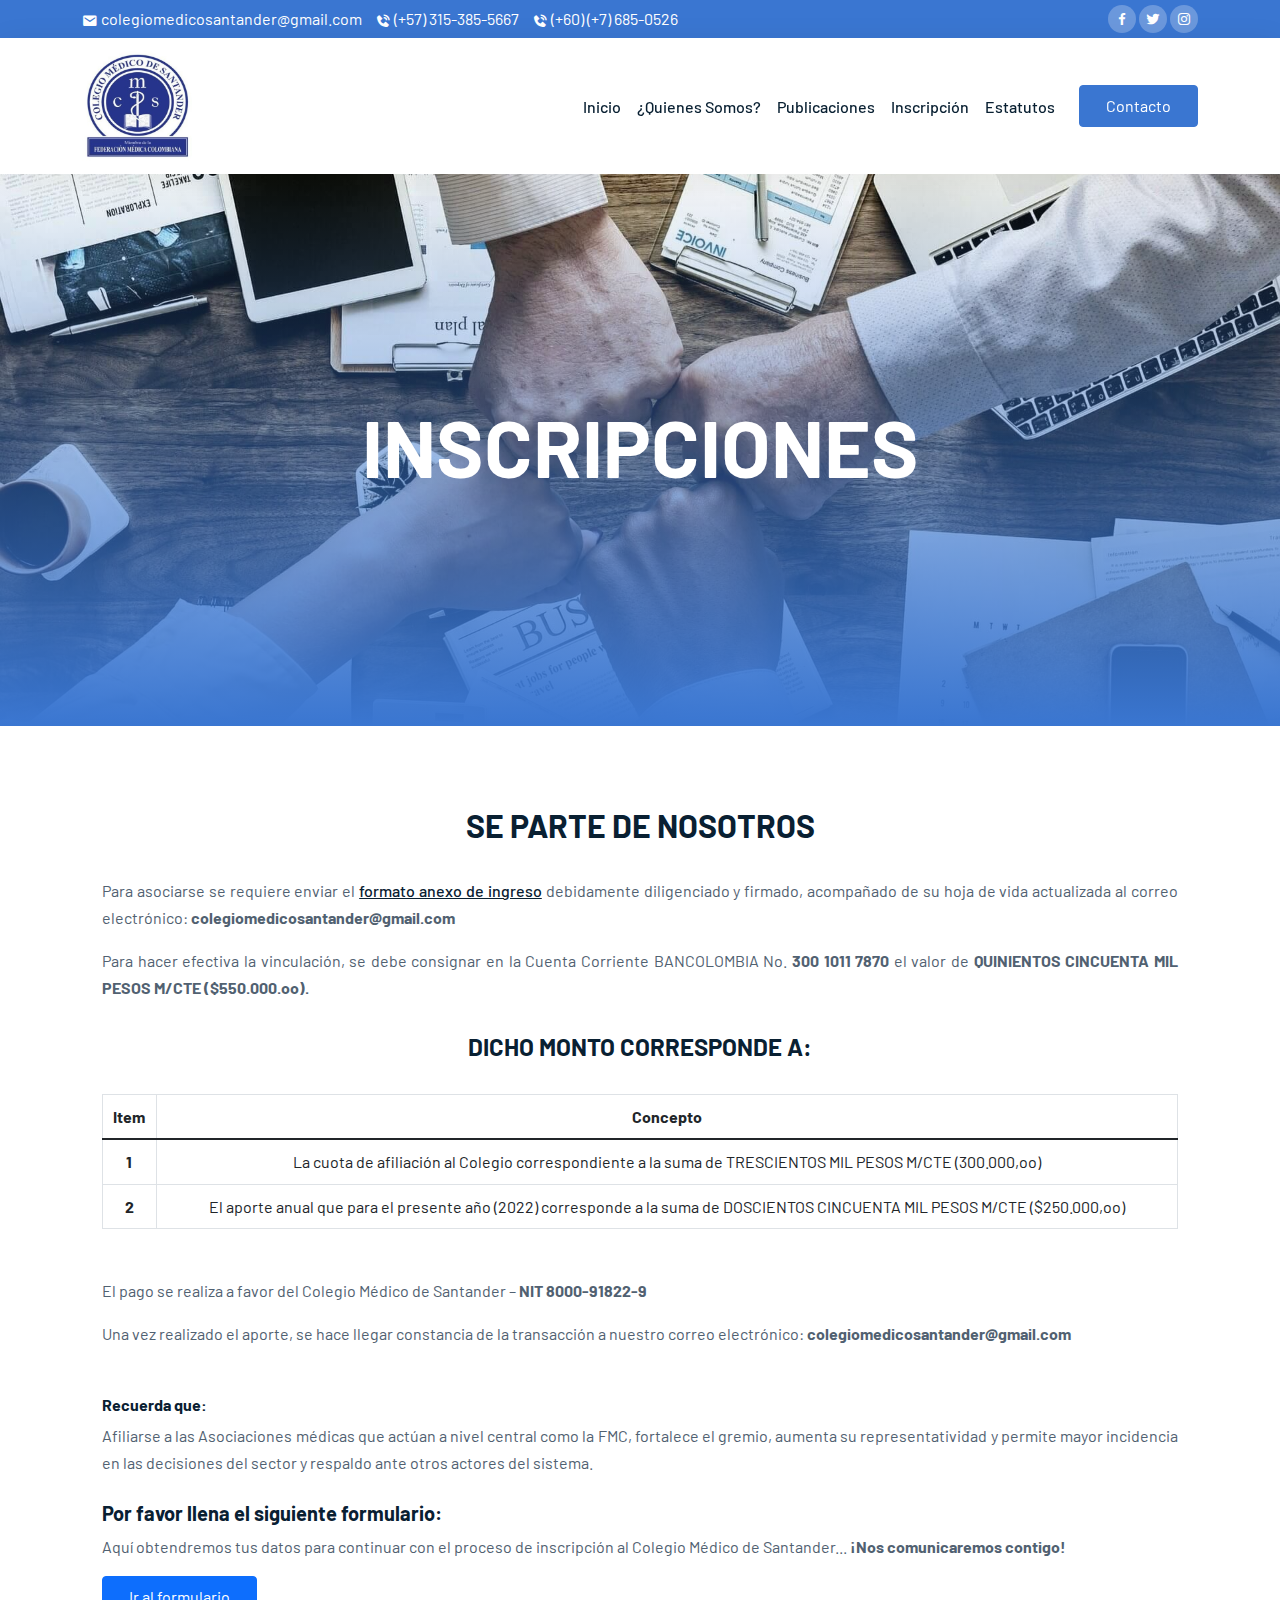
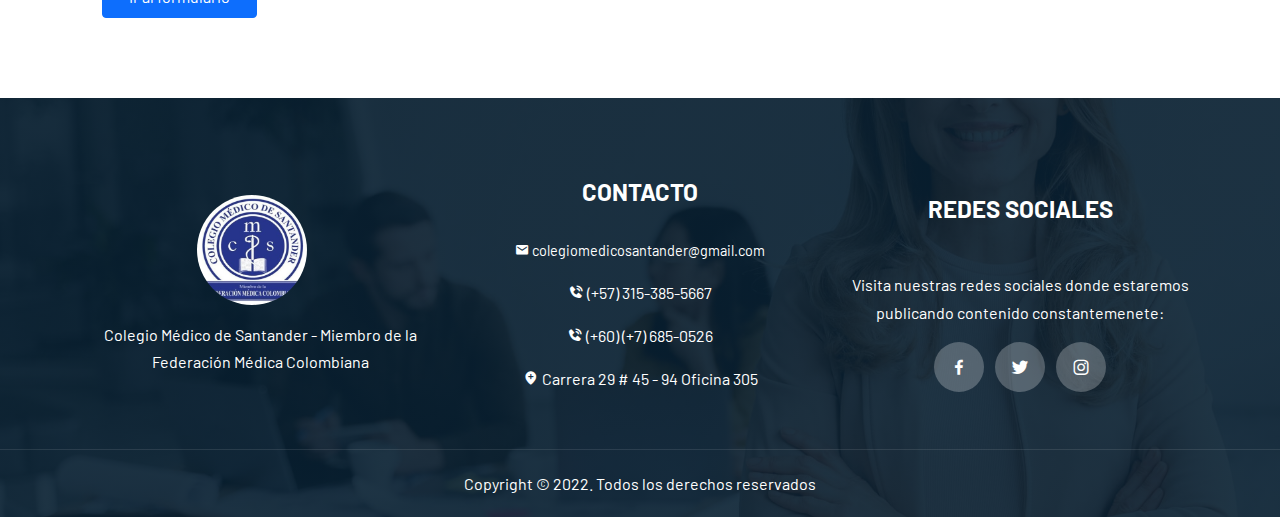
<file: afiliciones.html>
<!DOCTYPE html>
<html lang="es">
  <head>
    <!-- Required meta tags -->
    <meta charset="utf-8" />
    <meta name="viewport" content="width=device-width, initial-scale=1" />

    <!-- Bootstrap CSS -->
    <link rel="stylesheet" href="css/bootstrap.min.css" />
    <link rel="stylesheet" href="css/owl.carousel.min.css" />
    <link rel="stylesheet" href="css/owl.theme.default.min.css" />
    <link
      href="https://unpkg.com/boxicons@2.1.1/css/boxicons.min.css"
      rel="stylesheet"
    />
    <link rel="stylesheet" href="css/style.css" />

     <!--Para seo-->
     <title>Colegio Médico de Santander | Afiliaciones</title>
     <meta
       name="description"
       content="El Colegio medico de Santander es una asociación civil, democrática, sin ánimo de lucro, constituida por Médicos federados y por estudiantes de pre y posgrado de las facultades o escuelas de medicina que tengan sede en el Departamento de Santander, debidamente aprobadas y vigiladas por el estado Colombiano"
     />
     <meta property="”og:type”" content="”website”" />
     <meta name="keywords" content="colegio medico de santander, federación medica colombiana, FMC"/>
     <link rel="canonical" href="http://colegiomedicosantander.org/" />
     <meta name="author" content="Colegio medico de santander" />
     <meta name="copyright" content="Colegio medico de santander" />
  </head>

  <body data-bs-spy="scroll" data-bs-target=".navbar" data-bs-offset="70">
    <!-- TOP NAV -->
    <div class="top-nav" id="home">
      <div class="container">
        <div class="row justify-content-between">
          <div class="col-auto">
            <p>
              <i class="bx bxs-envelope"></i> colegiomedicosantander@gmail.com
            </p>
            <p><i class="bx bxs-phone-call"></i> (+57) 315-385-5667</p>
            <p><i class="bx bxs-phone-call"></i> (+60) (+7) 685-0526</p>
          </div>
          <div class="col-auto social-icons">
            <a href="https://www.facebook.com/ColMedSantander" target="_blank"
              ><i class="bx bxl-facebook"></i
            ></a>
            <a href=" https://twitter.com/comedsantander" target="_blank"
              ><i class="bx bxl-twitter"></i
            ></a>
            <a
              href="https://www.instagram.com/col.med.santander/"
              target="_blank"
              ><i class="bx bxl-instagram"></i
            ></a>
          </div>
        </div>
      </div>
    </div>

    <!-- BOTTOM NAV -->
    <nav class="navbar navbar-expand-lg navbar-light bg-white sticky-top">
      <div class="container">
        <a class="navbar-brand" href="/">
          <img
            class="logo-institucion img-fluid"
            src="./img/logo institución.jpg"
            alt="logo colegio medico de santander" loading="lazy"
          />
        </a>
        <button
          class="navbar-toggler"
          type="button"
          data-bs-toggle="collapse"
          data-bs-target="#navbarNav"
          aria-controls="navbarNav"
          aria-expanded="false"
          aria-label="Toggle navigation"
        >
          <span class="navbar-toggler-icon"></span>
        </button>
        <div class="collapse navbar-collapse" id="navbarNav">
          <ul class="navbar-nav ms-auto">
            <li class="nav-item">
              <a class="nav-link" href="/">Inicio</a>
            </li>
            <li class="nav-item">
              <a class="nav-link" href="/nosotros.html">¿Quienes Somos?</a>
            </li>
            <li class="nav-item">
              <a class="nav-link" href="/#services">Publicaciones</a>
            </li>
            <li class="nav-item">
              <a class="nav-link" href="/afiliciones.html">Inscripción</a>
            </li>
            <li class="nav-item">
              <a class="nav-link" href="/estatutos.html">Estatutos</a>
            </li>
          </ul>
          <a href="/contacto.html" class="btn btn-brand ms-lg-3">Contacto</a>
        </div>
      </div>
    </nav>

    <!--hero-->
    <section class="hero__afiliaciones">
      <h3 class="hero__texto">Inscripciones</h3>
    </section>

    <!--main-->
    <main class="afiliaciones container">
      <h2 class="afliciaciones__heading">Se parte de nosotros</h2>

      <p class="afiliaciones__parrafo">
        Para asociarse se requiere enviar el
        <a href="/pdf/Formato Colegio Médico078.pdf" target="_blank">
          formato anexo de ingreso</a
        >
        debidamente diligenciado y firmado, acompañado de su hoja de vida
        actualizada al correo electrónico:
        <span class="afiliaciones__span">
          colegiomedicosantander@gmail.com
        </span>
      </p>

      <p class="afiliaciones__parrafo">
        Para hacer efectiva la vinculación, se debe consignar en la Cuenta
        Corriente BANCOLOMBIA No.
        <span class="afiliaciones__span"> 300 1011 7870 </span> el valor de
        <span class="afiliaciones__span">
          QUINIENTOS CINCUENTA MIL PESOS M/CTE ($550.000.oo).
        </span>
      </p>

      <h4 class="afiliaciones__correspondencia">Dicho monto corresponde a:</h4>

      <table class="table text-center table-bordered mb-5">
        <thead>
          <tr>
            <th scope="col">Item</th>
            <th scope="col">Concepto</th>
          </tr>
        </thead>
        <tbody>
          <tr>
            <th scope="row">1</th>
            <td colspan="2">
              La cuota de afiliación al Colegio correspondiente a la suma de
              <span class="afliaciones__span">
                TRESCIENTOS MIL PESOS M/CTE (300.000,oo)
              </span>
            </td>
          </tr>
          <tr>
            <th scope="row">2</th>
            <td colspan="2">
              El aporte anual que para el presente año (2022) corresponde a la
              suma de
              <span class="afliaciones__span">
                DOSCIENTOS CINCUENTA MIL PESOS M/CTE ($250.000,oo)
              </span>
            </td>
          </tr>
        </tbody>
      </table>

      <p class="afiliaciones__parrafo mt-3">
        El pago se realiza a favor del Colegio Médico de Santander –
        <span class="afiliaciones__span"> NIT 8000-91822-9 </span>
      </p>

      <p class="afiliaciones__parrafo">
        Una vez realizado el aporte, se hace llegar constancia de la transacción
        a nuestro correo electrónico:
        <span class="afiliaciones__span">
          colegiomedicosantander@gmail.com
        </span>
      </p>

      <h6 class="afiliaciones__recuerda mt-5">Recuerda que:</h6>
      <p class="afiliaciones__parrafo">
        Afiliarse a las Asociaciones médicas que actúan a nivel central como la
        FMC, fortalece el gremio, aumenta su representatividad y permite mayor
        incidencia en las decisiones del sector y respaldo ante otros actores
        del sistema.
      </p>

      <h5 class="mt-4">Por favor llena el siguiente formulario: </h5>
      <p>Aquí obtendremos tus datos para continuar con el proceso de inscripción al Colegio Médico de Santander... <span class="fw-bold">¡Nos comunicaremos contigo!</span> </p>
      <a class="btn btn-primary"
      href="https://docs.google.com/forms/d/e/1FAIpQLSd-nxVgXOBcDav1i7gTvBbuDgo4rrD6SzVT69mJwxC2jmRWPw/viewform?usp=sf_link"
      target="_blank">Ir al formulario</a>

    </main>

    <!--footer-->
    <footer>
      <div class="footer-top">
        <div class="container">
          <div class="row centrar">
            <div class="col-lg-4 footer__info">
              <a href="/index.html" class="navbar-brand">
                <img
                  class="logo-institucion logo-footer img-fluid"
                  src="./img/logo institución.jpg"
                  alt="logo colegio medico de santander" loading="lazy"
                />
              </a>
              <p>
                Colegio Médico de Santander - Miembro de la Federación Médica
                Colombiana
              </p>
            </div>
            <!--col-->
            <div class="col-lg-4 footer__contacto">
              <h4 class="text-white">Contacto</h4>
              <p class="footer__correo">
                <i class="bx bxs-envelope"></i> colegiomedicosantander@gmail.com
              </p>
              <p><i class="bx bxs-phone-call"></i> (+57) 315-385-5667</p>
              <p><i class="bx bxs-phone-call"></i> (+60) (+7) 685-0526</p>
              <p class="text-white text-capitalize">
                <i class="bx bxs-location-plus"></i>
                Carrera 29 # 45 - 94 Oficina 305
              </p>
            </div>
            <!--col-->
            <div class="col-lg-4 footer__horarios">
              <h4 class="text-white">Redes sociales</h4>
              <p>
                Visita nuestras redes sociales donde estaremos publicando
                contenido constantemenete:
              </p>
              <div class="social-icons">
                <a
                  href="https://www.facebook.com/ColMedSantander"
                  target="_blank"
                >
                  <i class="bx bxl-facebook"></i>
                </a>
                <a href=" https://twitter.com/comedsantander" target="_blank">
                  <i class="bx bxl-twitter"></i>
                </a>
                <a
                  href="https://www.instagram.com/col.med.santander/"
                  target="_blank"
                >
                  <i class="bx bxl-instagram"></i>
                </a>
              </div>
            </div>
            <!--col-->
          </div>
        </div>
      </div>
      <div class="footer-bottom text-center">
        <p class="mb-0">Copyright &copy; 2022. Todos los derechos reservados</p>
      </div>
    </footer>

    <script src="js/jquery.min.js"></script>
    <script src="js/bootstrap.bundle.min.js"></script>
  </body>
</html>
</file>
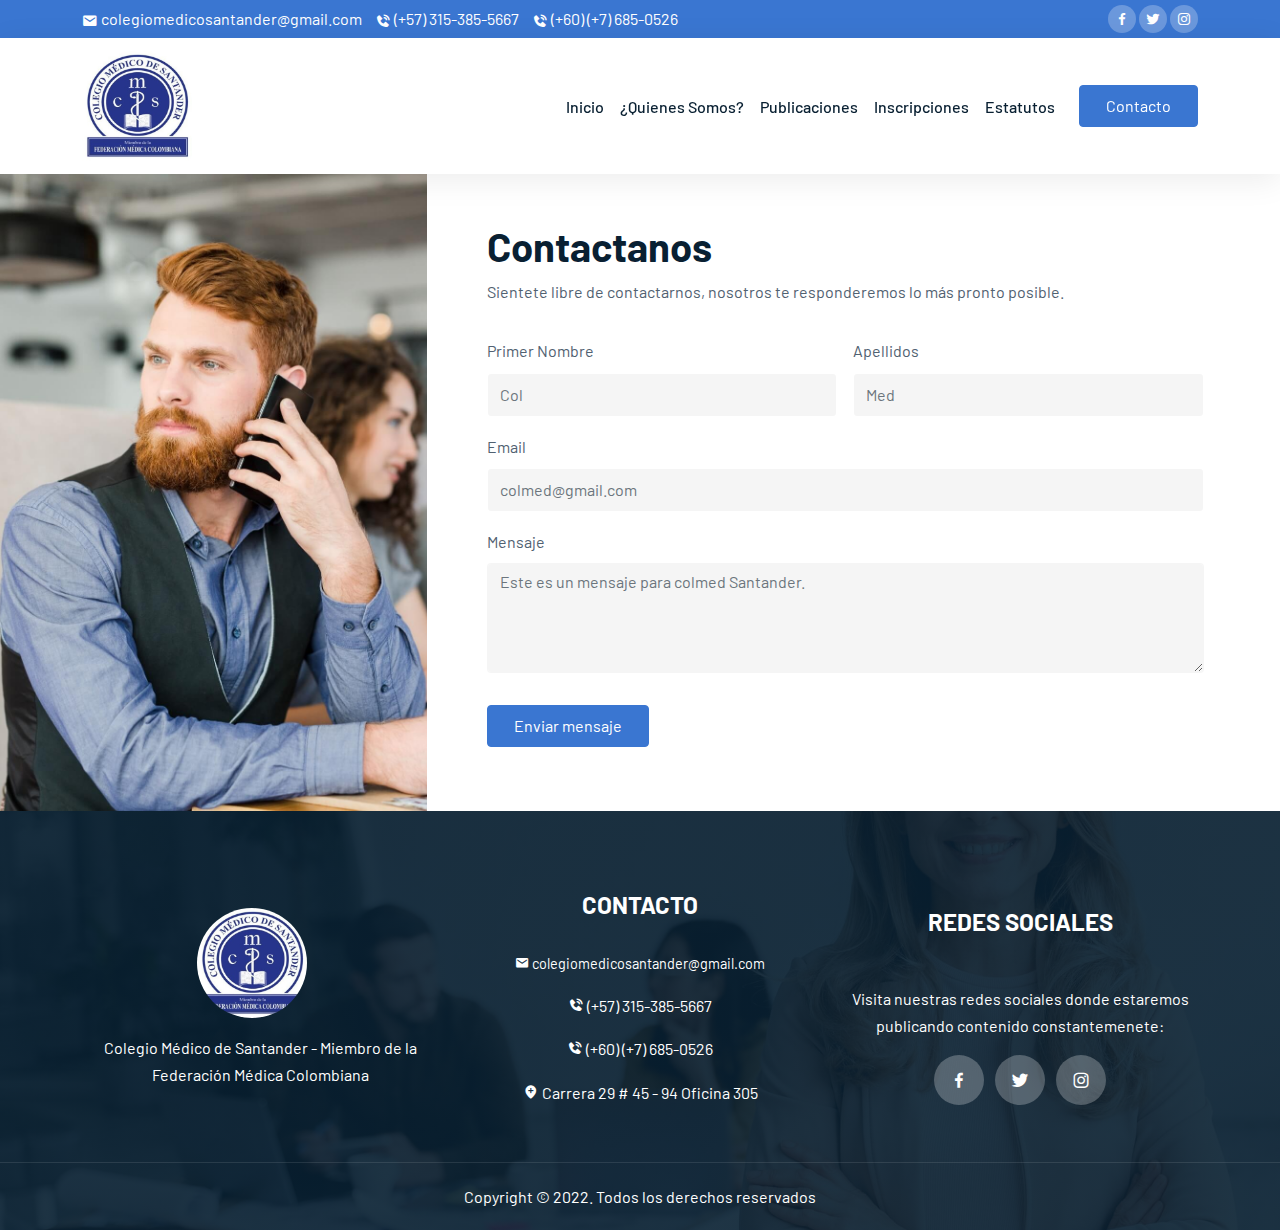
<file: contacto.html>
<!DOCTYPE html>
<html lang="es">
  <head>
    <!-- Required meta tags -->
    <meta charset="utf-8" />
    <meta name="viewport" content="width=device-width, initial-scale=1" />

    <!-- Bootstrap CSS -->
    <link rel="stylesheet" href="css/bootstrap.min.css" />
    <link rel="stylesheet" href="css/owl.carousel.min.css" />
    <link rel="stylesheet" href="css/owl.theme.default.min.css" />
    <link
      href="https://unpkg.com/boxicons@2.1.1/css/boxicons.min.css"
      rel="stylesheet"
    />
    <link rel="stylesheet" href="css/style.css" />

    <!--Para seo-->
     <title>Colegio Médico de Santander | Contacto</title>
     <meta
       name="description"
       content="El Colegio medico de Santander es una asociación civil, democrática, sin ánimo de lucro, constituida por Médicos federados y por estudiantes de pre y posgrado de las facultades o escuelas de medicina que tengan sede en el Departamento de Santander, debidamente aprobadas y vigiladas por el estado Colombiano"
     />
     <meta property="”og:type”" content="”website”" />
     <meta name="keywords" content="colegio medico de santander, federación medica colombiana, FMC"/>
     <link rel="canonical" href="http://colegiomedicosantander.org/" />
     <meta name="author" content="Colegio medico de santander" />
     <meta name="copyright" content="Colegio medico de santander" />
  </head>

  <body data-bs-spy="scroll" data-bs-target=".navbar" data-bs-offset="70">
    <!-- TOP NAV -->
    <div class="top-nav" id="home">
      <div class="container">
        <div class="row justify-content-between">
          <div class="col-auto">
            <p>
              <i class="bx bxs-envelope"></i> colegiomedicosantander@gmail.com
            </p>
            <p><i class="bx bxs-phone-call"></i> (+57) 315-385-5667</p>
            <p><i class="bx bxs-phone-call"></i> (+60) (+7) 685-0526</p>
          </div>
          <div class="col-auto social-icons">
            <a href="https://www.facebook.com/ColMedSantander" target="_blank"
              ><i class="bx bxl-facebook"></i
            ></a>
            <a href=" https://twitter.com/comedsantander" target="_blank"
              ><i class="bx bxl-twitter"></i
            ></a>
            <a
              href="https://www.instagram.com/col.med.santander/"
              target="_blank"
              ><i class="bx bxl-instagram"></i
            ></a>
          </div>
        </div>
      </div>
    </div>

    <!-- BOTTOM NAV -->
    <nav class="navbar navbar-expand-lg navbar-light bg-white sticky-top">
      <div class="container">
        <a class="navbar-brand" href="/">
          <img
            class="logo-institucion img-fluid"
            src="./img/logo institución.jpg"
            alt="logo colegio medico de santander" loading="lazy"
          />
        </a>
        <button
          class="navbar-toggler"
          type="button"
          data-bs-toggle="collapse"
          data-bs-target="#navbarNav"
          aria-controls="navbarNav"
          aria-expanded="false"
          aria-label="Toggle navigation"
        >
          <span class="navbar-toggler-icon"></span>
        </button>
        <div class="collapse navbar-collapse" id="navbarNav">
          <ul class="navbar-nav ms-auto">
            <li class="nav-item">
              <a class="nav-link" href="/#home">Inicio</a>
            </li>
            <li class="nav-item">
              <a class="nav-link" href="/nosotros.html">¿Quienes Somos?</a>
            </li>
            <li class="nav-item">
              <a class="nav-link" href="/#services">Publicaciones</a>
            </li>
            <li class="nav-item">
              <a class="nav-link" href="/afiliciones.html">Inscripciones</a>
            </li>
            <li class="nav-item">
              <a class="nav-link" href="/estatutos.html">Estatutos</a>
            </li>
          </ul>
          <a
            href="#"
            data-bs-toggle="modal"
            data-bs-target="#exampleModal"
            class="btn btn-brand ms-lg-3"
            >Contacto</a
          >
        </div>
      </div>
    </nav>

    <!--Contacto-->
    <div class="container-fluid">
      <div class="row gy-4">
        <div
          class="col-lg-4 col-sm-12 bg-cover"
          style="background-image: url(img/c2.jpg); min-height: 300px"
        >
          <div></div>
        </div>
        <div class="col-lg-8">
          <form
            method="post"
            onsubmit="sendEmail(); reset(); return false;"
            class="p-lg-5 col-12 row g-3"
          >
            <div>
              <h1>Contactanos</h1>
              <p>
                Sientete libre de contactarnos, nosotros te responderemos lo más
                pronto posible.
              </p>
            </div>
            <div class="col-lg-6">
              <label for="userName" class="form-label">Primer Nombre</label>
              <input
                type="text"
                class="form-control"
                placeholder="Col"
                id="userName"
                aria-describedby="emailHelp"
              />
            </div>
            <div class="col-lg-6">
              <label for="apellidos" class="form-label">Apellidos</label>
              <input
                type="text"
                class="form-control"
                placeholder="Med"
                id="apellidos"
                aria-describedby="emailHelp"
              />
            </div>
            <div class="col-12">
              <label for="email" class="form-label">Email</label>
              <input
                type="email"
                class="form-control"
                placeholder="colmed@gmail.com"
                id="email"
                aria-describedby="emailHelp"
              />
            </div>
            <div class="col-12">
              <label for="exampleInputEmail1" class="form-label">Mensaje</label>
              <textarea
                name=""
                placeholder="Este es un mensaje para colmed Santander."
                class="form-control"
                id="mensaje"
                rows="4"
              ></textarea>
            </div>

            <div class="col-12 py-3">
              <button type="submit" class="btn btn-brand">
                Enviar mensaje
              </button>
            </div>
          </form>
        </div>
      </div>
    </div>

    <!--footer-->
    <footer>
      <div class="footer-top">
        <div class="container">
          <div class="row centrar">
            <div class="col-lg-4 footer__info">
              <a href="/index.html" class="navbar-brand">
                <img
                  class="logo-institucion logo-footer img-fluid"
                  src="./img/logo institución.jpg"
                  alt="logo colegio medico de santander" loading="lazy"
                />
              </a>
              <p>
                Colegio Médico de Santander - Miembro de la Federación Médica
                Colombiana
              </p>
            </div>
            <!--col-->
            <div class="col-lg-4 footer__contacto">
              <h4 class="text-white">Contacto</h4>
              <p class="footer__correo">
                <i class="bx bxs-envelope"></i> colegiomedicosantander@gmail.com
              </p>
              <p><i class="bx bxs-phone-call"></i> (+57) 315-385-5667</p>
              <p><i class="bx bxs-phone-call"></i> (+60) (+7) 685-0526</p>
              <p class="text-white text-capitalize">
                <i class="bx bxs-location-plus"></i>
                Carrera 29 # 45 - 94 Oficina 305
              </p>
            </div>
            <!--col-->
            <div class="col-lg-4 footer__horarios">
              <h4 class="text-white">Redes sociales</h4>
              <p>
                Visita nuestras redes sociales donde estaremos publicando
                contenido constantemenete:
              </p>
              <div class="social-icons">
                <a
                  href="https://www.facebook.com/ColMedSantander"
                  target="_blank"
                >
                  <i class="bx bxl-facebook"></i>
                </a>
                <a href=" https://twitter.com/comedsantander" target="_blank">
                  <i class="bx bxl-twitter"></i>
                </a>
                <a
                  href="https://www.instagram.com/col.med.santander/"
                  target="_blank"
                >
                  <i class="bx bxl-instagram"></i>
                </a>
              </div>
            </div>
            <!--col-->
          </div>
        </div>
      </div>
      <div class="footer-bottom text-center">
        <p class="mb-0">Copyright &copy; 2022. Todos los derechos reservados</p>
      </div>
    </footer>

    <script src="js/jquery.min.js"></script>
    <script src="js/bootstrap.bundle.min.js"></script>
  </body>
</html>
</file>
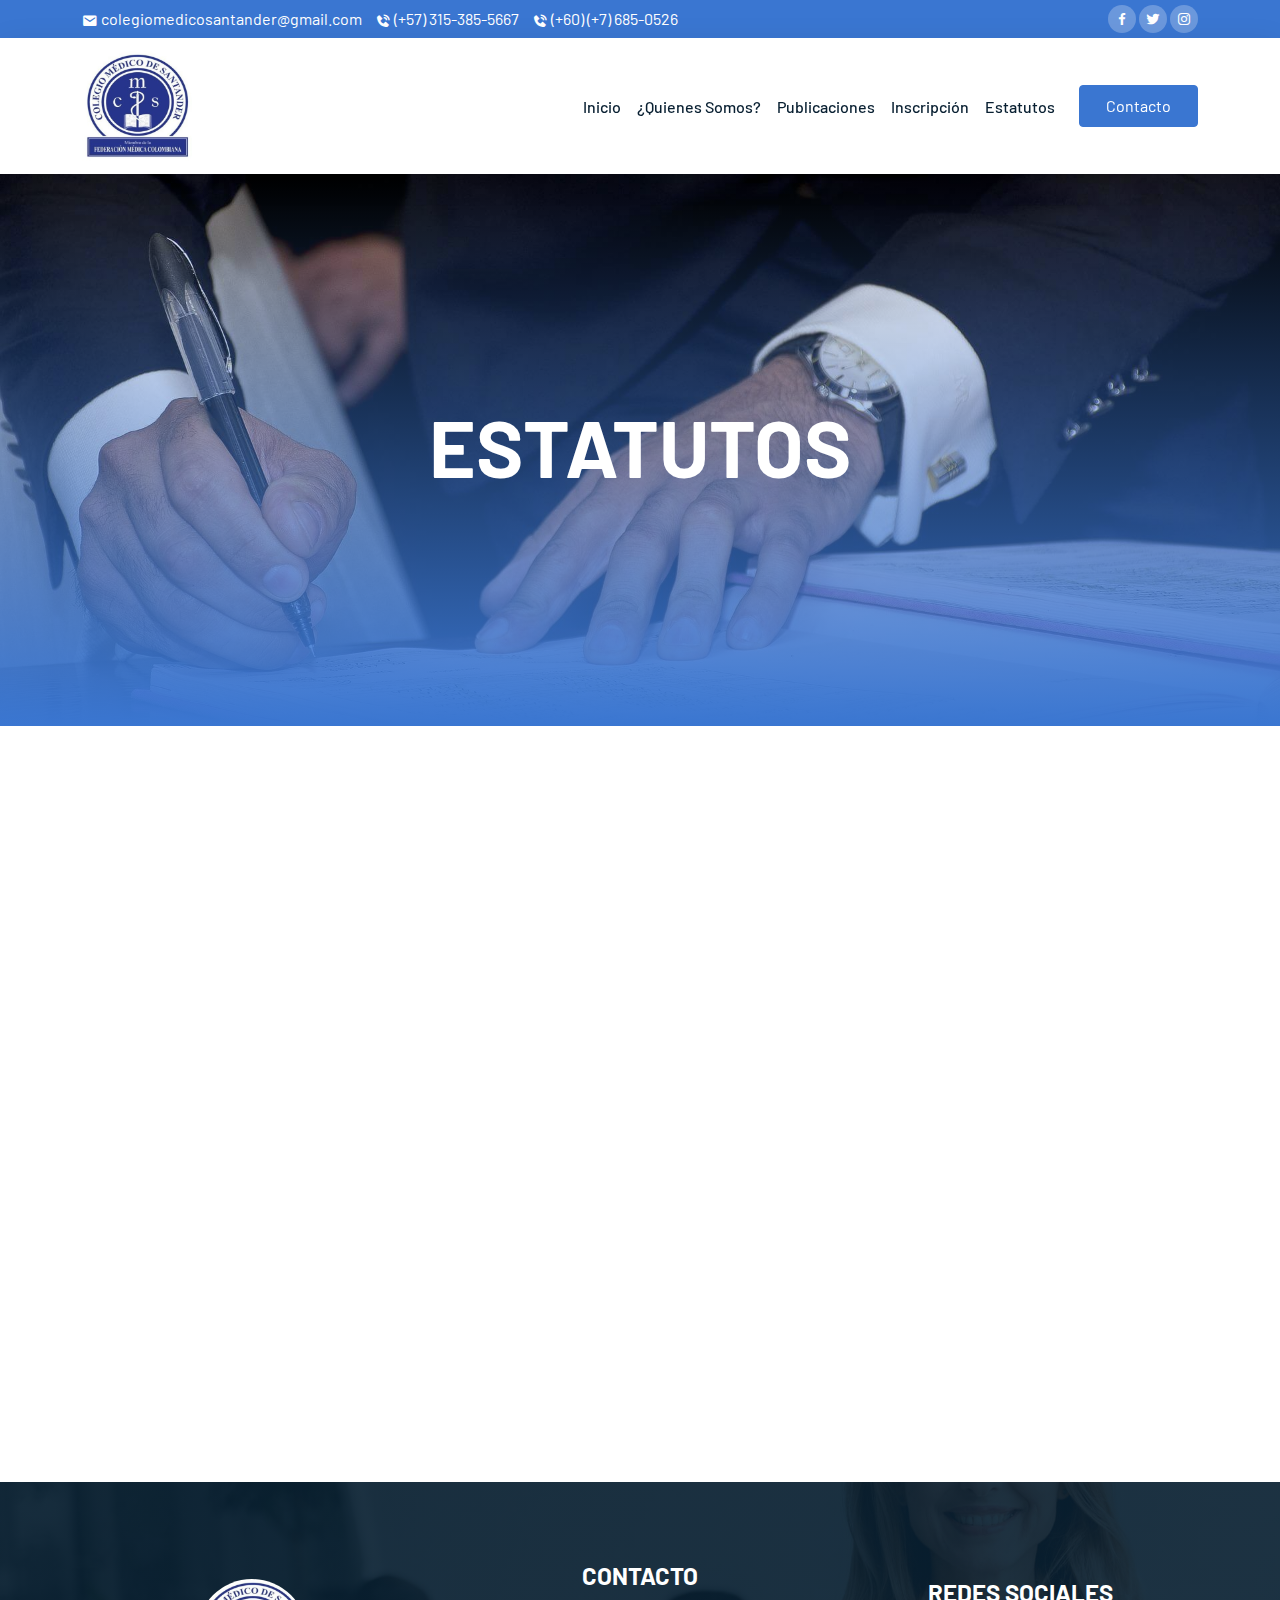
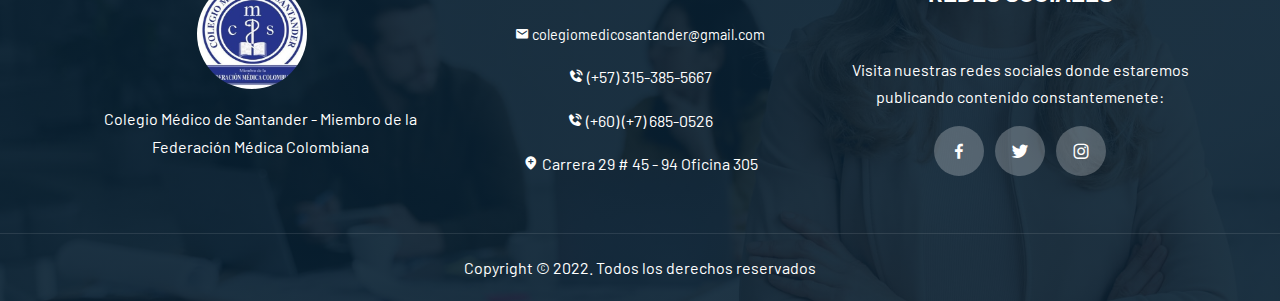
<file: estatutos.html>
<!DOCTYPE html>
<html lang="es">
  <head>
    <!-- Required meta tags -->
    <meta charset="utf-8" />
    <meta name="viewport" content="width=device-width, initial-scale=1" />

    <!-- Bootstrap CSS -->
    <link rel="stylesheet" href="css/bootstrap.min.css" />
    <link rel="stylesheet" href="css/owl.carousel.min.css" />
    <link rel="stylesheet" href="css/owl.theme.default.min.css" />
    <link
      href="https://unpkg.com/boxicons@2.1.1/css/boxicons.min.css"
      rel="stylesheet"
    />
    <link rel="stylesheet" href="css/style.css" />

    <!--Para seo-->
     <title>Colegio Médico de Santander | Estatutos </title>
     <meta
       name="description"
       content="El Colegio medico de Santander es una asociación civil, democrática, sin ánimo de lucro, constituida por Médicos federados y por estudiantes de pre y posgrado de las facultades o escuelas de medicina que tengan sede en el Departamento de Santander, debidamente aprobadas y vigiladas por el estado Colombiano"
     />
     <meta property="”og:type”" content="”website”" />
     <meta name="keywords" content="colegio medico de santander, federación medica colombiana, FMC"/>
     <link rel="canonical" href="http://colegiomedicosantander.org/" />
     <meta name="author" content="Colegio medico de santander" />
     <meta name="copyright" content="Colegio medico de santander" />
  </head>

  <body data-bs-spy="scroll" data-bs-target=".navbar" data-bs-offset="70">
    <!-- TOP NAV -->
    <div class="top-nav" id="home">
      <div class="container">
        <div class="row justify-content-between">
          <div class="col-auto">
            <p>
              <i class="bx bxs-envelope"></i> colegiomedicosantander@gmail.com
            </p>
            <p><i class="bx bxs-phone-call"></i> (+57) 315-385-5667</p>
            <p><i class="bx bxs-phone-call"></i> (+60) (+7) 685-0526</p>
          </div>
          <div class="col-auto social-icons">
            <a href="https://www.facebook.com/ColMedSantander" target="_blank"
              ><i class="bx bxl-facebook"></i
            ></a>
            <a href=" https://twitter.com/comedsantander" target="_blank"
              ><i class="bx bxl-twitter"></i
            ></a>
            <a
              href="https://www.instagram.com/col.med.santander/"
              target="_blank"
              ><i class="bx bxl-instagram"></i
            ></a>
          </div>
        </div>
      </div>
    </div>

    <!-- BOTTOM NAV -->
    <nav class="navbar navbar-expand-lg navbar-light bg-white sticky-top">
      <div class="container">
        <a class="navbar-brand" href="/">
          <img
            class="logo-institucion img-fluid"
            src="./img/logo institución.jpg"
            alt="logo colegio medico de santander" loading="lazy"
          />
        </a>
        <button
          class="navbar-toggler"
          type="button"
          data-bs-toggle="collapse"
          data-bs-target="#navbarNav"
          aria-controls="navbarNav"
          aria-expanded="false"
          aria-label="Toggle navigation"
        >
          <span class="navbar-toggler-icon"></span>
        </button>
        <div class="collapse navbar-collapse" id="navbarNav">
          <ul class="navbar-nav ms-auto">
            <li class="nav-item">
              <a class="nav-link" href="/">Inicio</a>
            </li>
            <li class="nav-item">
              <a class="nav-link" href="/nosotros.html">¿Quienes Somos?</a>
            </li>
            <li class="nav-item">
              <a class="nav-link" href="/#services">Publicaciones</a>
            </li>
            <li class="nav-item">
              <a class="nav-link" href="/afiliciones.html">Inscripción</a>
            </li>
            <li class="nav-item">
              <a class="nav-link" href="/estatutos.html">Estatutos</a>
            </li>
          </ul>
          <a href="/contacto.html" class="btn btn-brand ms-lg-3">Contacto</a>
        </div>
      </div>
    </nav>

    <!--section-->
    <section class="hero__estatutos">
      <h3 class="hero__texto">Estatutos</h3>
    </section>

    <!--main-->
    <main class="estatutos container mt-5 mb-5">
      <!--card vista movil-->
      <div class="estatutos__card card" style="width: 18rem">
        <img src="./img/fondo_nosotros.jpg" class="card-img-top" alt="nosotros colegio medico de santander" loading="lazy" />
        <div class="card-body">
          <h5 class="card-title text-center">Descarga nuestros estatutos</h5>
          <p class="card-text text-justify">
            Un estatuto es un reglamento, ordenanza o conjunto de normas legales
            por las que se regula el funcionamiento de una corporación o
            asociación
          </p>
          <a
            href="./pdf/ESTATUTOS COLEGIO MEDICO DE SANTANDER (1).pdf"
            download="./pdf/ESTATUTOS COLEGIO MEDICO DE SANTANDER (1).pdf"
            class="btn btn-estatutos"
            >Descargar</a
          >
        </div>
      </div>

      <!--pdf vista pc-->
      <iframe
        class="estatutos__embed"
        src="./pdf/ESTATUTOS COLEGIO MEDICO DE SANTANDER (1).pdf"
        loading="lazy"
      ></iframe>
    </main>

    <!--footer-->
    <footer>
      <div class="footer-top">
        <div class="container">
          <div class="row centrar">
            <div class="col-lg-4 footer__info">
              <a href="/index.html" class="navbar-brand">
                <img
                  class="logo-institucion logo-footer img-fluid"
                  src="./img/logo institución.jpg"
                  alt="logo colegio medico de santander" loading="lazy"
                />
              </a>
              <p>
                Colegio Médico de Santander - Miembro de la Federación Médica
                Colombiana
              </p>
            </div>
            <!--col-->
            <div class="col-lg-4 footer__contacto">
              <h4 class="text-white">Contacto</h4>
              <p class="footer__correo">
                <i class="bx bxs-envelope"></i> colegiomedicosantander@gmail.com
              </p>
              <p><i class="bx bxs-phone-call"></i> (+57) 315-385-5667</p>
              <p><i class="bx bxs-phone-call"></i> (+60) (+7) 685-0526</p>
              <p class="text-white text-capitalize">
                <i class="bx bxs-location-plus"></i>
                Carrera 29 # 45 - 94 Oficina 305
              </p>
            </div>
            <!--col-->
            <div class="col-lg-4 footer__horarios">
              <h4 class="text-white">Redes sociales</h4>
              <p>
                Visita nuestras redes sociales donde estaremos publicando
                contenido constantemenete:
              </p>
              <div class="social-icons">
                <a
                  href="https://www.facebook.com/ColMedSantander"
                  target="_blank"
                >
                  <i class="bx bxl-facebook"></i>
                </a>
                <a href=" https://twitter.com/comedsantander" target="_blank">
                  <i class="bx bxl-twitter"></i>
                </a>
                <a
                  href="https://www.instagram.com/col.med.santander/"
                  target="_blank"
                >
                  <i class="bx bxl-instagram"></i>
                </a>
              </div>
            </div>
            <!--col-->
          </div>
        </div>
      </div>
      <div class="footer-bottom text-center">
        <p class="mb-0">Copyright &copy; 2022. Todos los derechos reservados</p>
      </div>
    </footer>

    <script src="js/jquery.min.js"></script>
    <script src="js/bootstrap.bundle.min.js"></script>
  </body>
</html>
</file>
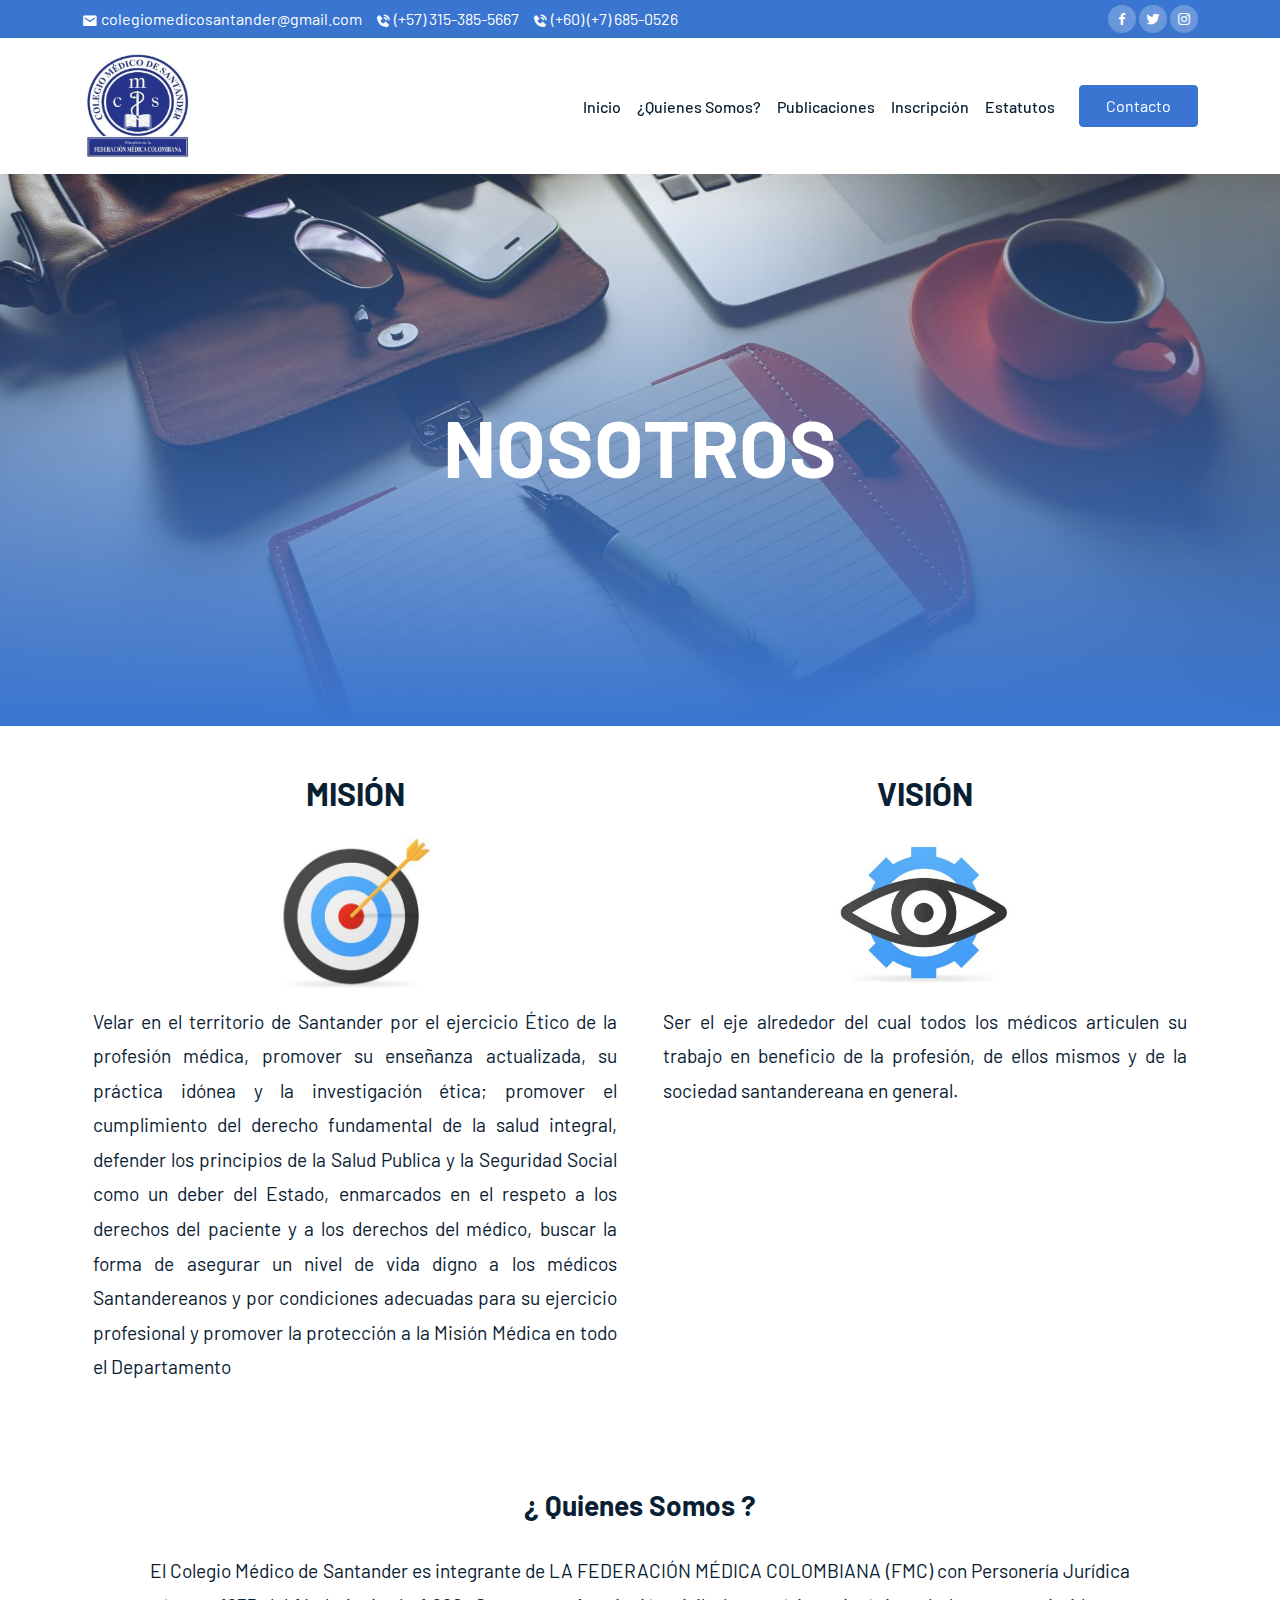
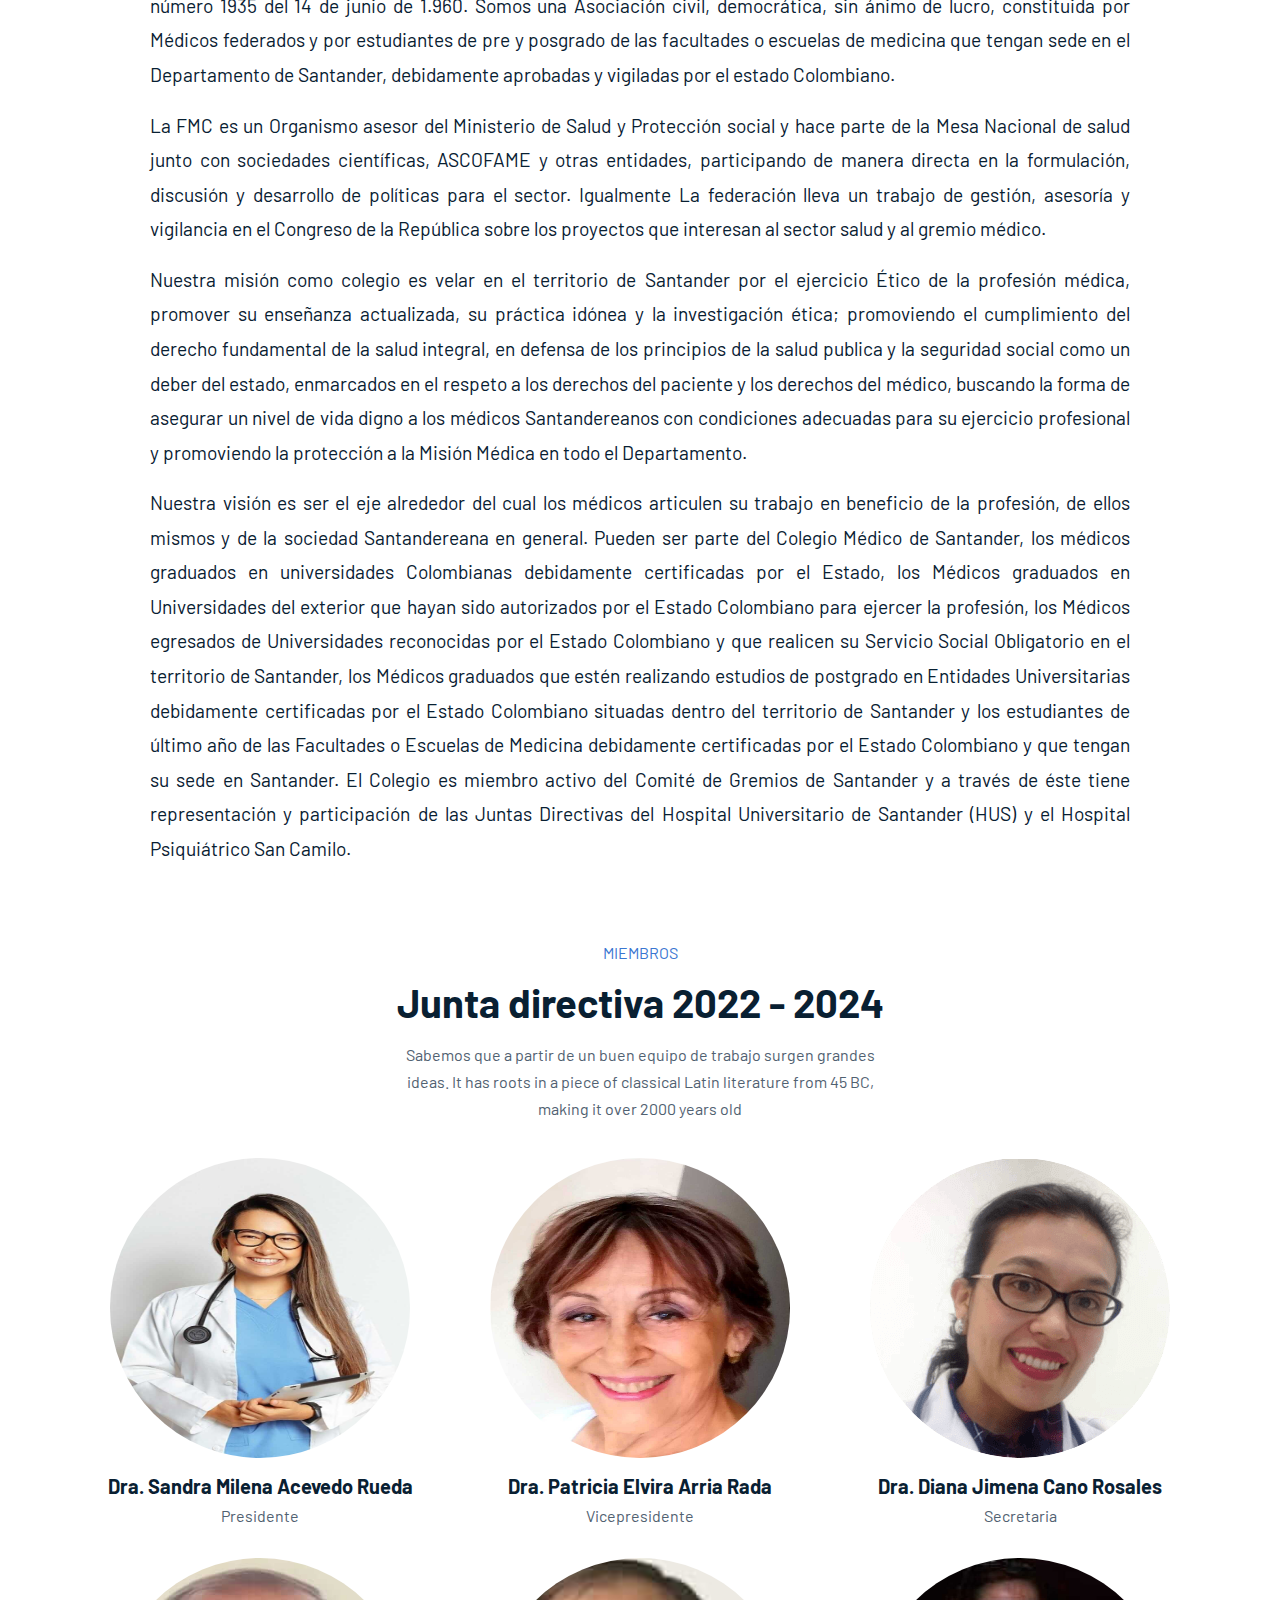
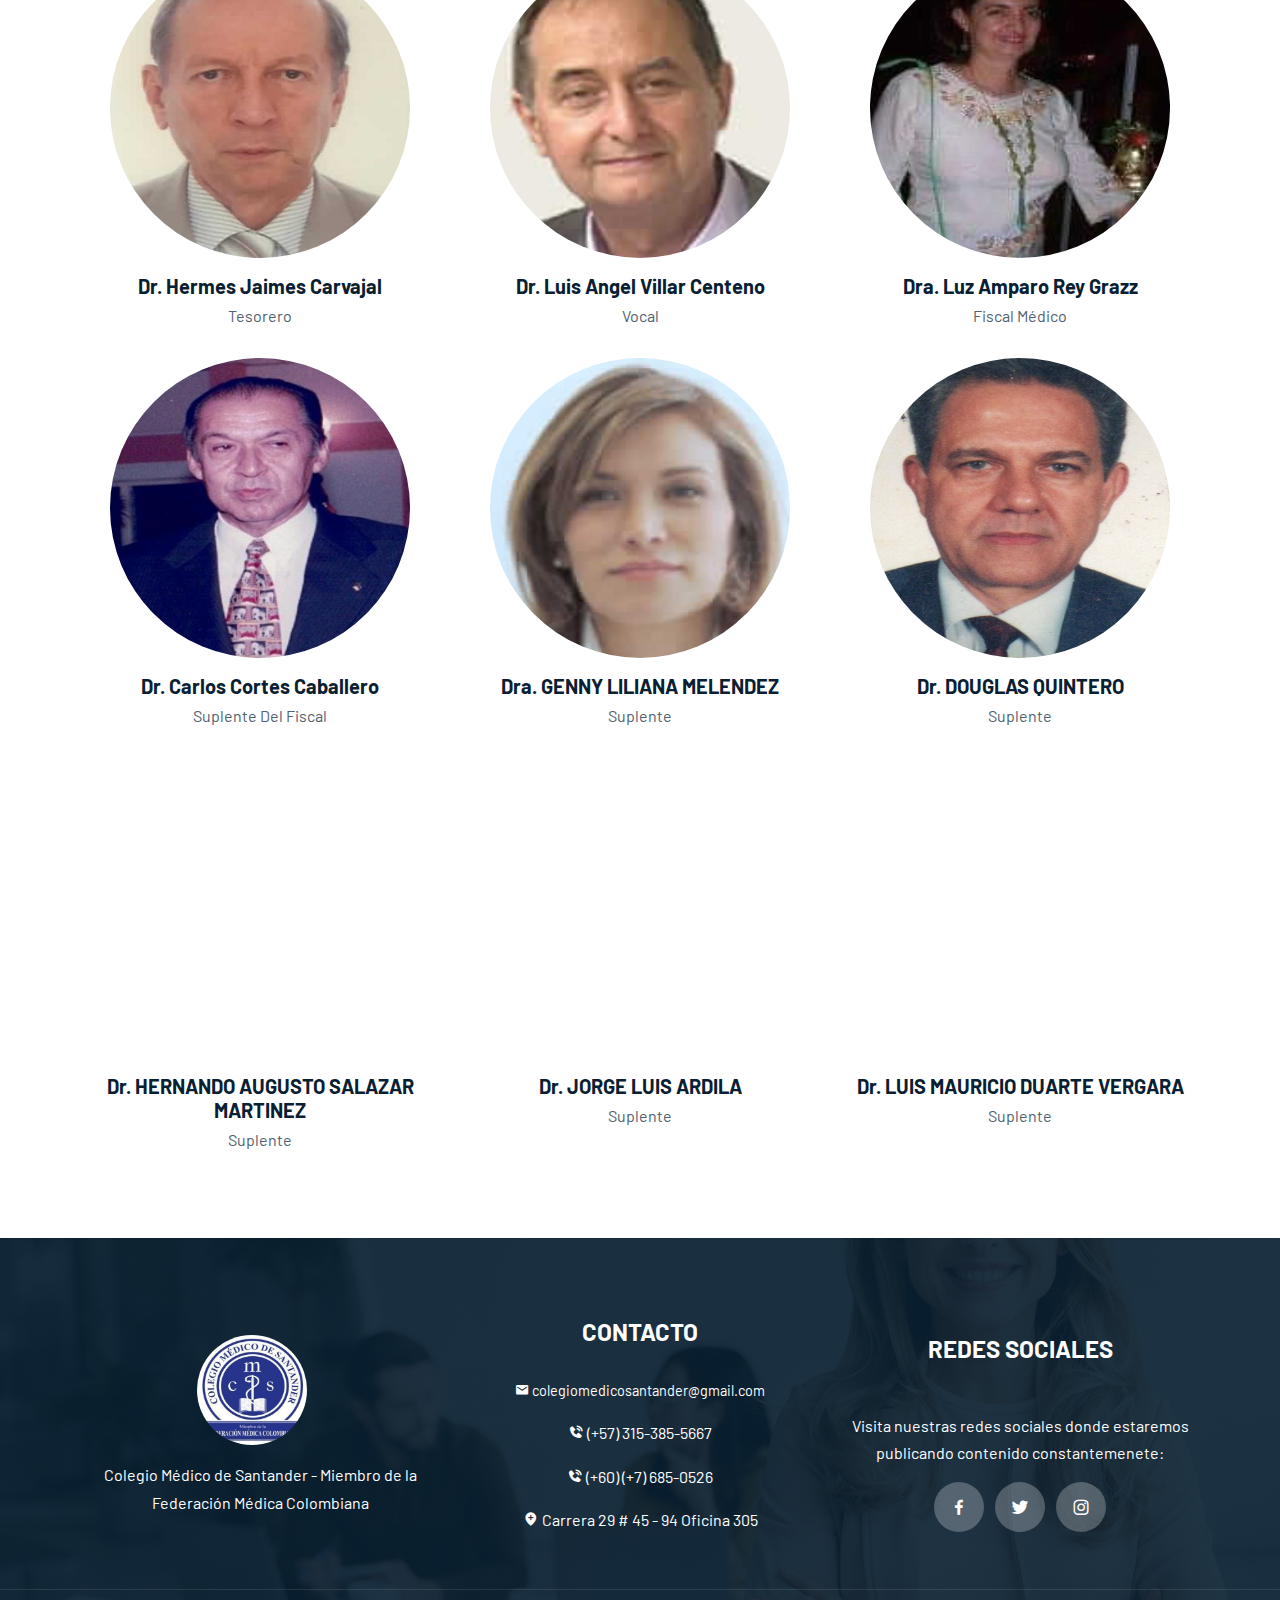
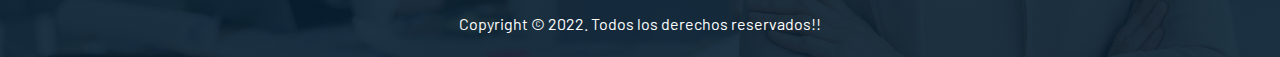
<file: nosotros.html>
<!DOCTYPE html>
<html lang="es">
  <head>
    <!-- Required meta tags -->
    <meta charset="utf-8" />
    <meta name="viewport" content="width=device-width, initial-scale=1" />

    <!-- Bootstrap CSS -->
    <link rel="stylesheet" href="css/bootstrap.min.css" />
    <link rel="stylesheet" href="css/owl.carousel.min.css" />
    <link rel="stylesheet" href="css/owl.theme.default.min.css" />
    <link
      href="https://unpkg.com/boxicons@2.1.1/css/boxicons.min.css"
      rel="stylesheet"
    />
    <link rel="stylesheet" href="css/style.css" />

    <!--Para seo-->
     <!--Para seo-->
     <title>Colegio Médico de Santander | Nosotros </title>
     <meta
       name="description"
       content="El Colegio medico de Santander es una asociación civil, democrática, sin ánimo de lucro, constituida por Médicos federados y por estudiantes de pre y posgrado de las facultades o escuelas de medicina que tengan sede en el Departamento de Santander, debidamente aprobadas y vigiladas por el estado Colombiano"
     />
     <meta property="”og:type”" content="”website”" />
     <meta name="keywords" content="colegio medico de santander, federación medica colombiana, FMC"/>
     <link rel="canonical" href="http://colegiomedicosantander.org/" />
     <meta name="author" content="Colegio medico de santander" />
     <meta name="copyright" content="Colegio medico de santander" />
  </head>

  <body data-bs-spy="scroll" data-bs-target=".navbar" data-bs-offset="70">
    <!-- TOP NAV -->
    <div class="top-nav" id="home">
      <div class="container">
        <div class="row justify-content-between">
          <div class="col-auto">
            <p>
              <i class="bx bxs-envelope"></i> colegiomedicosantander@gmail.com
            </p>
            <p><i class="bx bxs-phone-call"></i> (+57) 315-385-5667</p>
            <p><i class="bx bxs-phone-call"></i> (+60) (+7) 685-0526</p>
          </div>
          <div class="col-auto social-icons">
            <a href="https://www.facebook.com/ColMedSantander" target="_blank"
              ><i class="bx bxl-facebook"></i
            ></a>
            <a href=" https://twitter.com/comedsantander" target="_blank"
              ><i class="bx bxl-twitter"></i
            ></a>
            <a
              href="https://www.instagram.com/col.med.santander/"
              target="_blank"
              ><i class="bx bxl-instagram"></i
            ></a>
          </div>
        </div>
      </div>
    </div>

    <!-- BOTTOM NAV -->
    <nav class="navbar navbar-expand-lg navbar-light bg-white sticky-top">
      <div class="container">
        <a class="navbar-brand" href="/">
          <img
            class="logo-institucion img-fluid"
            src="./img/logo institución.jpg"
            alt="logo colegio medico de santander" 
            loading="lazy"
          />
        </a>
        <button
          class="navbar-toggler"
          type="button"
          data-bs-toggle="collapse"
          data-bs-target="#navbarNav"
          aria-controls="navbarNav"
          aria-expanded="false"
          aria-label="Toggle navigation"
        >
          <span class="navbar-toggler-icon"></span>
        </button>
        <div class="collapse navbar-collapse" id="navbarNav">
          <ul class="navbar-nav ms-auto">
            <li class="nav-item">
              <a class="nav-link" href="/">Inicio</a>
            </li>
            <li class="nav-item">
              <a class="nav-link" href="/nosotros.html">¿Quienes Somos?</a>
            </li>
            <li class="nav-item">
              <a class="nav-link" href="/#services">Publicaciones</a>
            </li>
            <li class="nav-item">
              <a class="nav-link" href="/afiliciones.html">Inscripción</a>
            </li>
            <li class="nav-item">
              <a class="nav-link" href="/estatutos.html">Estatutos</a>
            </li>
          </ul>
          <a href="/contacto.html" class="btn btn-brand ms-lg-3">Contacto</a>
        </div>
      </div>
    </nav>

    <!--section-->
    <section class="hero__nosotros">
      <h3 class="hero__texto">Nosotros</h3>
    </section>

    <!--main-->
    <main class="container mt-5">
      <div class="row text-center">
        <div class="col-md-6 separacion">
          <h3 class="mision__title">Misión</h3>
          <img
            src="./img/mision.jpg"
            class="img-fluid imagen-contexto"
            alt="mision colegio medico santander" 
            loading="lazy"
          />
          <div class="mision-contenedor">
            <p class="text-justify">
              Velar en el territorio de Santander por el ejercicio Ético de la
              profesión médica, promover su enseñanza actualizada, su práctica
              idónea y la investigación ética; promover el cumplimiento del
              derecho fundamental de la salud integral, defender los principios
              de la Salud Publica y la Seguridad Social como un deber del
              Estado, enmarcados en el respeto a los derechos del paciente y a
              los derechos del médico, buscar la forma de asegurar un nivel de
              vida digno a los médicos Santandereanos y por condiciones
              adecuadas para su ejercicio profesional y promover la protección a
              la Misión Médica en todo el Departamento
            </p>
          </div>
        </div>
        <!--col-md-6-->
        <div class="col-md-6">
          <h3 class="mision__title">Visión</h3>
          <img
            src="./img/vision.png"
            class="img-fluid imagen-contexto"
            alt="vision colegio medico santander" 
            loading="lazy"
          />
          <div class="vision-contenedor">
            <p class="text-justify">
              Ser el eje alrededor del cual todos los médicos articulen su
              trabajo en beneficio de la profesión, de ellos mismos y de la
              sociedad santandereana en general.
            </p>
          </div>
        </div>
        <!--col-md-6-->
      </div>
      <!--row-->

      <!--Quienes Somos-->
      <div class="row mt-4">
        <h3 class="nosotros__title text-center mb-3">¿ Quienes Somos ?</h3>
        <div class="nosotros__contenedor">
          <p class="text-justify">
            El Colegio Médico de Santander es integrante de LA FEDERACIÓN MÉDICA
            COLOMBIANA (FMC) con Personería Jurídica número 1935 del 14 de junio
            de 1.960. Somos una Asociación civil, democrática, sin ánimo de
            lucro, constituida por Médicos federados y por estudiantes de pre y
            posgrado de las facultades o escuelas de medicina que tengan sede en
            el Departamento de Santander, debidamente aprobadas y vigiladas por
            el estado Colombiano.
          </p>

          <p class="text-justify">
            La FMC es un Organismo asesor del Ministerio de Salud y Protección
            social y hace parte de la Mesa Nacional de salud junto con
            sociedades científicas, ASCOFAME y otras entidades, participando de
            manera directa en la formulación, discusión y desarrollo de
            políticas para el sector. Igualmente La federación lleva un trabajo
            de gestión, asesoría y vigilancia en el Congreso de la República
            sobre los proyectos que interesan al sector salud y al gremio
            médico.
          </p>

          <p class="text-justify">
            Nuestra misión como colegio es velar en el territorio de Santander
            por el ejercicio Ético de la profesión médica, promover su enseñanza
            actualizada, su práctica idónea y la investigación ética;
            promoviendo el cumplimiento del derecho fundamental de la salud
            integral, en defensa de los principios de la salud publica y la
            seguridad social como un deber del estado, enmarcados en el respeto
            a los derechos del paciente y los derechos del médico, buscando la
            forma de asegurar un nivel de vida digno a los médicos
            Santandereanos con condiciones adecuadas para su ejercicio
            profesional y promoviendo la protección a la Misión Médica en todo
            el Departamento.
          </p>

          <p class="text-justify">
            Nuestra visión es ser el eje alrededor del cual los médicos
            articulen su trabajo en beneficio de la profesión, de ellos mismos y
            de la sociedad Santandereana en general. Pueden ser parte del
            Colegio Médico de Santander, los médicos graduados en universidades
            Colombianas debidamente certificadas por el Estado, los Médicos
            graduados en Universidades del exterior que hayan sido autorizados
            por el Estado Colombiano para ejercer la profesión, los Médicos
            egresados de Universidades reconocidas por el Estado Colombiano y
            que realicen su Servicio Social Obligatorio en el territorio de
            Santander, los Médicos graduados que estén realizando estudios de
            postgrado en Entidades Universitarias debidamente certificadas por
            el Estado Colombiano situadas dentro del territorio de Santander y
            los estudiantes de último año de las Facultades o Escuelas de
            Medicina debidamente certificadas por el Estado Colombiano y que
            tengan su sede en Santander. El Colegio es miembro activo del Comité
            de Gremios de Santander y a través de éste tiene representación y
            participación de las Juntas Directivas del Hospital Universitario de
            Santander (HUS) y el Hospital Psiquiátrico San Camilo.
          </p>
        </div>
        <!--contenedor-->
      </div>
    </main>

    <!--Junta directiva-->
    <section id="team">
      <div class="container">
        <div class="row">
          <div class="col-12">
            <div class="intro">
              <h6>Miembros</h6>
              <h1>Junta directiva 2022 - 2024</h1>
              <p class="mx-auto">
                Sabemos que a partir de un buen equipo de trabajo surgen grandes
                ideas. It has roots in a piece of classical Latin literature
                from 45 BC, making it over 2000 years old
              </p>
            </div>
          </div>
        </div>
        <div class="row justify-content-center">
          <div class="col-lg-4 col-md-6">
            <div class="team-member">
              <div class="image">
                <img src="img/sandra_acevedo.jpeg" class="img-fluid img-sandra" alt="Sandra Milena Acevedo Rueda" loading="lazy" />
                <h5 class="text-capitalize">Dra. sandra milena acevedo rueda</h5>
                <p class="text-capitalize">Presidente</p>
              </div>

            </div>
          </div>
          <div class="col-lg-4 col-md-6">
            <div class="team-member">
              <div class="image">
                <img src="img/patricia_arriada.jpeg" alt="Patricia Elvira Arriada Rada" loading="lazy" />
                <h5 class="text-capitalize">Dra. patricia elvira arria rada</h5>
                <p class="text-capitalize">vicepresidente</p>
              </div>

            </div>
          </div>
          <div class="col-lg-4 col-md-6">
            <div class="team-member">
              <div class="image">
                <img src="img/diana_cano.png" alt="Diana Jimena Cano Rosales" loading="lazy" />
                <h5 class="text-capitalize">Dra. diana jimena cano rosales</h5>
                <p class="text-capitalize">Secretaria</p>
              </div>

            </div>
          </div>

          <!--separador-->

          <div class="col-lg-4 col-md-6">
            <div class="team-member">
              <div class="image">
                <img src="img/hermes_jaimes.jpeg" alt="Hermes Jaimes Carvajal" loading="lazy" />
                <h5 class="text-capitalize">Dr. hermes jaimes carvajal</h5>
                <p class="text-capitalize">tesorero</p>
              </div>

            </div>
          </div>
          <div class="col-lg-4 col-md-6">
            <div class="team-member">
              <div class="image">
                <img src="img/luis_villar.jpeg" class="img-fluid" alt="Luis Angel Villar Centeno" loading="lazy" />
                <h5 class="text-capitalize">Dr. luis angel villar centeno</h5>
                <p class="text-capitalize">vocal</p>
              </div>

            </div>
          </div>
          <div class="col-lg-4 col-md-6">
            <div class="team-member">
              <div class="image">
                <img src="img/luz_rey.jpeg" class="img-fluid" alt="Luz Amparo Rey Grazz" loading="lazy" />
                <h5 class="text-capitalize">Dra. luz amparo rey grazz</h5>
                <p class="text-capitalize">Fiscal Médico</p>
              </div>

            </div><!--team-member-->
          </div><!--col-->

          <!--separador-->

          <div class="col-lg-4 col-md-6">
            <div class="team-member">
              <div class="image">
                <img src="img/carlos_cortes.jpeg" class="img-fluid" alt="Carlos Cortes Caballero" loading="lazy" />
                <h5 class="text-capitalize">Dr. Carlos Cortes Caballero</h5>
                <p class="text-capitalize">Suplente del fiscal</p>
              </div>

            </div><!--team-member-->
          </div><!--col-->

          <div class="col-lg-4 col-md-6">
            <div class="team-member">
              <div class="image">
                <img src="img/genny_melendez.jpeg" class="img-fluid" alt="Genny Liliana Melendez" loading="lazy" />
                <h5 class="text-capitalize">Dra. GENNY LILIANA MELENDEZ</h5>
                <p class="text-capitalize">Suplente</p>
              </div>

            </div><!--team-member-->
          </div><!--col-->

          <div class="col-lg-4 col-md-6">
            <div class="team-member">
              <div class="image">
                <img src="img/douglas_quintero.jpeg" class="img-fluid" alt="Douglas Quintero" loading="lazy" />
                <h5 class="text-capitalize">Dr. DOUGLAS QUINTERO</h5>
                <p class="text-capitalize">Suplente</p>
              </div>

            </div><!--team-member-->
          </div><!--col-->

          <!--separador-->
          <div class="col-lg-4 col-md-6">
            <div class="team-member">
              <div class="image">
                <img src="img/hernando_salazar.jpeg" class="img-fluid" alt="Hernando Augusto Salazar Martinez" loading="lazy" />
                <h5 class="text-capitalize">Dr. HERNANDO AUGUSTO SALAZAR MARTINEZ</h5>
                <p class="text-capitalize">Suplente</p>
              </div>

            </div><!--team-member-->
          </div><!--col-->

          <div class="col-lg-4 col-md-6">
            <div class="team-member">
              <div class="image">
                <img src="img/jorge_ardila.jpeg" class="img-fluid" alt="Jorge Luis Ardila" loading="lazy" />
                <h5 class="text-capitalize">Dr. JORGE LUIS ARDILA</h5>
                <p class="text-capitalize">Suplente</p>
              </div>

            </div><!--team-member-->
          </div><!--col-->

          <div class="col-lg-4 col-md-6">
            <div class="team-member">
              <div class="image">
                <img src="img/mauricio_duarte.jpeg" class="img-fluid" alt="Luis Mauricio Duarte Vergara" loading="lazy" />
                <h5 class="text-capitalize">Dr. LUIS MAURICIO DUARTE VERGARA</h5>
                <p class="text-capitalize">Suplente</p>
              </div>

            </div><!--team-member-->
          </div><!--col-->

        </div>
      </div>
    </section>

    <!--footer-->
    <footer>
      <div class="footer-top">
        <div class="container">
          <div class="row centrar">
            <div class="col-lg-4 footer__info">
              <a href="/index.html" class="navbar-brand">
                <img
                  class="logo-institucion logo-footer img-fluid"
                  src="./img/logo institución.jpg"
                  alt="logo colegio medico de santander" loading="lazy"
                />
              </a>
              <p>
                Colegio Médico de Santander - Miembro de la Federación Médica
                Colombiana
              </p>
            </div>
            <!--col-->
            <div class="col-lg-4 footer__contacto">
              <h4 class="text-white">Contacto</h4>
              <p class="footer__correo">
                <i class="bx bxs-envelope"></i> colegiomedicosantander@gmail.com
              </p>
              <p><i class="bx bxs-phone-call"></i> (+57) 315-385-5667</p>
              <p><i class="bx bxs-phone-call"></i> (+60) (+7) 685-0526</p>
              <p class="text-white text-capitalize">
                <i class="bx bxs-location-plus"></i>
                Carrera 29 # 45 - 94 Oficina 305
              </p>
            </div>
            <!--col-->
            <div class="col-lg-4 footer__horarios">
              <h4 class="text-white">Redes sociales</h4>
              <p>
                Visita nuestras redes sociales donde estaremos publicando
                contenido constantemenete:
              </p>
              <div class="social-icons">
                <a
                  href="https://www.facebook.com/ColMedSantander"
                  target="_blank"
                >
                  <i class="bx bxl-facebook"></i>
                </a>
                <a href=" https://twitter.com/comedsantander" target="_blank">
                  <i class="bx bxl-twitter"></i>
                </a>
                <a
                  href="https://www.instagram.com/col.med.santander/"
                  target="_blank"
                >
                  <i class="bx bxl-instagram"></i>
                </a>
              </div>
            </div>
            <!--col-->
          </div>
        </div>
      </div>
      <div class="footer-bottom text-center">
        <p class="mb-0">Copyright &copy; 2022. Todos los derechos reservados!!</p>
      </div>
    </footer>

    <script src="js/jquery.min.js"></script>
    <script src="js/bootstrap.bundle.min.js"></script>
  </body>
</html>
</file>
<file: css/style.css>
@import "https://fonts.googleapis.com/css2?family=Barlow:wght@400;500;600;700&display=swap";:root{--brand:#3a76d1;--dark:#092032;--body:#516171;--border:rgba(0,0,0,0.08);--shadow:0 6px 30px rgba(0,0,0,0.08)}body{font-family:"Barlow",sans-serif;color:var(--body);line-height:1.7}h1,h2,h3,h5,h6,.display-1,.display-2,.display-3,.display-4{font-weight:700;color:var(--dark)}.bg-cover{background-size:cover;background-position:center;background-repeat:no-repeat}img{width:100%}a{color:var(--dark);transition:all .4s ease;font-weight:500}a:hover{color:var(--brand)}section{padding-top:45px;padding-bottom:80px}.no-padding{padding-top:unset}.text-brand{color:var(--brand)!important}.logo-institucion{width:60px}@media (min-width: 900px){.logo-institucion{width:110px;height:110px}}.hero-slider .owl-prev,.hero-slider .owl-next{background-color:rgba(255,255,255,0.3)!important;width:60px!important;height:60px!important;display:block;display:grid;place-items:center;color:#fff!important;border-radius:100px;line-height:0;border-radius:100px!important;position:absolute;top:50%;font-weight:600!important;font-size:12px!important;transition:all .4s ease;margin-top:-30px!important}.owl-prev{left:0}.owl-next{right:0}.hero-slider .owl-prev:hover,.hero-slider .owl-next:hover{background-color:var(--brand)!important}.owl-dot.active span{background-color:var(--brand)!important}.slide{min-height:100vh;display:flex;align-items:center;justify-content:center;position:relative}.slide1{background:linear-gradient(rgba(0,0,0,0.4),rgba(0,0,0,0.4)),url(../img/bg_slider2.jpg);background-size:cover;background-position:center;background-repeat:no-repeat}.slide2{background:linear-gradient(rgba(0,0,0,0.4),rgba(0,0,0,0.4)),url(../img/slide2.png);background-size:contain;background-position:center center;background-repeat:no-repeat}.slide .display-3{text-transform:uppercase;color:#fff}.about__heading{text-align:center;text-transform:uppercase;margin-bottom:2rem;color:#082032;font-weight:700;font-size:1.8rem}.about__description{text-align:justify;line-height:1.8;font-size:1rem}.img_about{border-radius:10rem 1rem 10rem 3rem}.top-nav{background-color:var(--brand);color:#fff;padding-top:5px;padding-bottom:5px}.top-nav p{display:inline-block;margin-bottom:0;margin-right:10px}.top-nav span,.top-nav i{vertical-align:middle}.navbar{box-shadow:var(--shadow)}.social-icons a{width:28px;height:28px;display:inline-flex;color:#fff;background-color:rgba(255,255,255,0.25);text-decoration:none;align-items:center;justify-content:center;border-radius:100px}.social-icons a:hover{background-color:#fff;color:var(--brand)}.navbar .navbar-nav .nav-link{color:var(--dark)}.navbar .navbar-nav .nav-link:hover{color:var(--brand)}.navbar .navbar-nav .nav-link.active{color:var(--brand)}.navbar-brand{font-size:28px;font-weight:700}.navbar-brand .dot{color:var(--brand)}.btn{padding:8px 26px}.btn-brand{border-color:var(--brand);background-color:var(--brand);color:#fff}.btn-brand:hover{background-color:#185ec9;border-color:#185ec9;color:#fff}.intro{margin-bottom:36px;text-align:center}.intro p{max-width:500px}.intro h6{color:var(--brand);font-weight:400;text-transform:uppercase}.intro h1{margin-top:15px;margin-bottom:15px}.info-box{display:flex;align-items:center}.info-box img{width:90px}.service{padding:32px;background-color:#fff;box-shadow:var(--shadow)}.service h5{margin-top:24px;margin-bottom:14px}.service img{width:90px}.team-member{text-align:center}.team-member .image{position:relative;z-index:2;overflow:hidden}.team-member h5{margin-top:16px;margin-bottom:4px}.hero__nosotros{background:linear-gradient(180deg,rgba(20,78,204,0) 0%,var(--brand) 100%),url(../img/fondo_nosotros.jpg),var(--brand);background-size:cover;background-position:center;background-repeat:no-repeat;padding:14rem 0;display:flex;justify-content:center}.hero__texto{font-size:2rem;color:#fff;text-transform:uppercase}@media (min-width: 768px){.nosotros__texto{font-size:5rem}}.mision__title{text-align:center;font-size:2rem;margin-bottom:1rem;text-transform:uppercase}.imagen-contexto{width:15rem;margin:0 auto}@media (min-width: 768px){.imagen-contexto{width:unset;height:10rem}}.mision-contenedor,.vision-contenedor{padding:1rem .7rem}.text-justify{text-align:justify!important;line-height:1.8;font-size:1.2rem;color:#082032}@media (min-width: 768px){.text-justify{font-size:1.2rem}}@media (min-width: 768px){.nosotros__title{margin-top:3rem}}.nosotros__contenedor{padding:0 2rem}@media (min-width: 768px){.nosotros__contenedor{padding:1rem 5rem}}@media (min-width: 900px){.team-member{min-height:400px;max-height:400px}.image{min-height:400px;max-height:400px;object-fit:contain}}.team-member .image img{border-radius:50%;overflow:hidden}.image img{height:300px;width:300px}.blog-post{position:relative;background-color:#fff;box-shadow:var(--shadow)}.blog-post .content{padding:32px}.blog-post a{position:absolute;top:20px;left:20px;background-color:var(--brand);padding:2px 12px;border-radius:100px;text-decoration:none;color:#fff}.blog-post h5{margin-top:12px;margin-bottom:12px}.blog__justificar{text-align:justify}.blog__image{height:230px}.blog-post small{text-transform:uppercase;color:var(--brand);text-decoration:underline}footer{background:linear-gradient(0deg,rgba(8,32,50,0.9),rgba(8,32,50,0.9)),url(../img/bg_banner1.jpg),#082032;background-size:cover;background-position:center;background-repeat:no-repeat}.centrar{display:flex;align-items:center}@media (min-width: 768px){.centrar{text-align:center}}footer .footer-top{padding-top:80px;padding-bottom:40px}.footer-bottom{border-top:1px solid rgba(255,255,255,0.1);padding-bottom:20px;padding-top:20px}footer .navbar-brand{color:#fff}footer p{color:#fff}.footer__info{text-align:center}.footer__contacto,.footer__horarios{margin-top:2rem}.footer__contacto h4{margin-bottom:2rem}.footer__horarios h4{margin-bottom:3rem}.footer__horarios h4,.footer__contacto h4{text-transform:uppercase;font-weight:700}@media (min-width: 768px){.footer__contacto,.footer__horarios{margin-top:unset}}.footer__correo{font-size:.9rem}footer .social-icons a{width:50px;height:50px;font-size:20px;margin-left:4px;margin-right:4px}.logo-footer{border-radius:10rem;margin-bottom:1rem}.loader{min-height:100vh;display:flex;align-items:center;justify-content:center;background-color:red;z-index:99999;position:fixed;left:0;right:0}input.form-control{border-color:transparent;height:44px}.form-control{background-color:rgba(0,0,0,0.04);border-color:rgba(0,0,0,0.04)}.form-control:focus{box-shadow:none;border-color:var(--brand)}.hero__afiliaciones{background:linear-gradient(180deg,rgba(20,78,204,0) 0%,var(--brand) 100%),url(../img/afilicacion.jpg),var(--brand);background-size:cover;background-position:center;background-repeat:no-repeat;padding:14rem 0;display:flex;justify-content:center}.hero__texto{font-size:2rem;color:#fff;text-transform:uppercase}@media (min-width: 768px){.hero__texto{font-size:5rem}}.afiliaciones{padding:5rem 2rem}.afliciaciones__heading{text-align:center;text-transform:uppercase;margin-bottom:2rem}.afiliaciones__parrafo{text-align:justify}.afiliaciones__span{font-weight:700}.afiliaciones__correspondencia{text-align:center;text-transform:uppercase;margin:2rem 0;color:var(--dark);font-weight:700}.hero__estatutos{background:linear-gradient(180deg,rgba(20,78,204,0) 0%,var(--brand) 100%),url(../img/estatutos.jpg),var(--brand);background-size:cover;background-position:center;background-repeat:no-repeat;padding:14rem 0;display:flex;justify-content:center}.estatutos__card{margin:0 auto}.estatutos__embed{display:none}@media (min-width: 768px){.estatutos__card{display:none}.estatutos__embed{display:block;width:100%;min-height:660px}}.btn-estatutos{background-color:var(--brand);color:#fff;width:100%}.btn-estatutos:hover{background-color:#185ec9;color:#fff}
</file>
